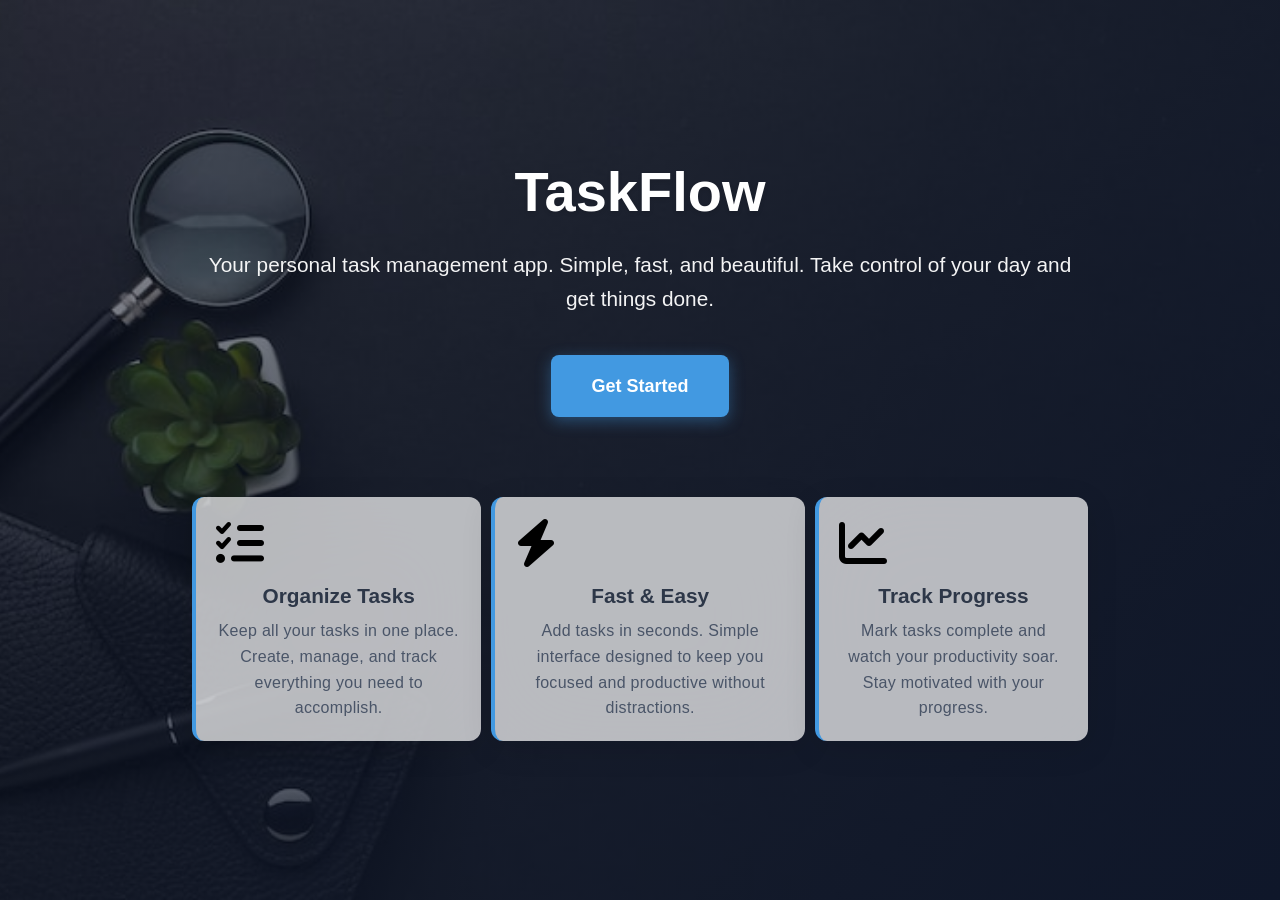
<file: index.html>
<!DOCTYPE html>
<html lang="en">

<head>
    <meta charset="UTF-8">
    <meta name="viewport" content="width=device-width, initial-scale=1.0">
    <meta name="description" content="TaskFlow is a simple and modern task planner for organizing daily to-dos, tracking progress, and staying productive.">
    <meta name="keywords" content="task planner, to do list, productivity app, task tracker, daily planner">
    <meta name="theme-color" content="#4299e1">
    <meta property="og:title" content="TaskFlow | Simple Task Planner">
    <meta property="og:description" content="Organize your tasks, track progress, and stay productive with a clean task planner built for everyday use.">
    <meta property="og:type" content="website">
    <title>TaskFlow | Simple Task Planner & To-Do List</title>
    <link rel="stylesheet" href="index.css">
    <link rel="stylesheet" href="https://cdnjs.cloudflare.com/ajax/libs/font-awesome/6.4.0/css/all.min.css">
</head>

<body>
    <!-- Landing page layout -->
    <main>
        <!-- Hero section with feature cards and promo text -->
        <section class="hero">
            <div class="hero-card-containers">
                <div class="hero-card">
                    <div class="icon"><i class="fas fa-tasks"></i></div>
                    <p class="title">Organize Tasks</p>
                    <p class="description">
                        Keep all your tasks in one place. Create, manage, and track everything you need to accomplish.
                    </p>
                </div>
                <div class="hero-card">
                    <div class="icon"><i class="fas fa-bolt"></i></div>
                    <p class="title">Fast & Easy</p>
                    <p class="description">
                        Add tasks in seconds. Simple interface designed to keep you focused and productive without distractions.
                    </p>
                </div>
                <div class="hero-card">
                    <div class="icon"><i class="fas fa-chart-line"></i></div>
                    <p class="title">Track Progress</p>
                    <p class="description">
                        Mark tasks complete and watch your productivity soar. Stay motivated with your progress.
                    </p>
                </div>
            </div>

            <div class="hero-text">
                <h1>TaskFlow</h1>
                <p>Your personal task management app. Simple, fast, and beautiful. Take control of your day and get things done.
                </p>
                <div class="cta-btns">
                    <a href="tasks.html" id="redirect"><div>Get Started</div></a>
                </div>
            </div>
        </section>
    </main>
</body>
<script src="index.js"></script>

</html>
</file>
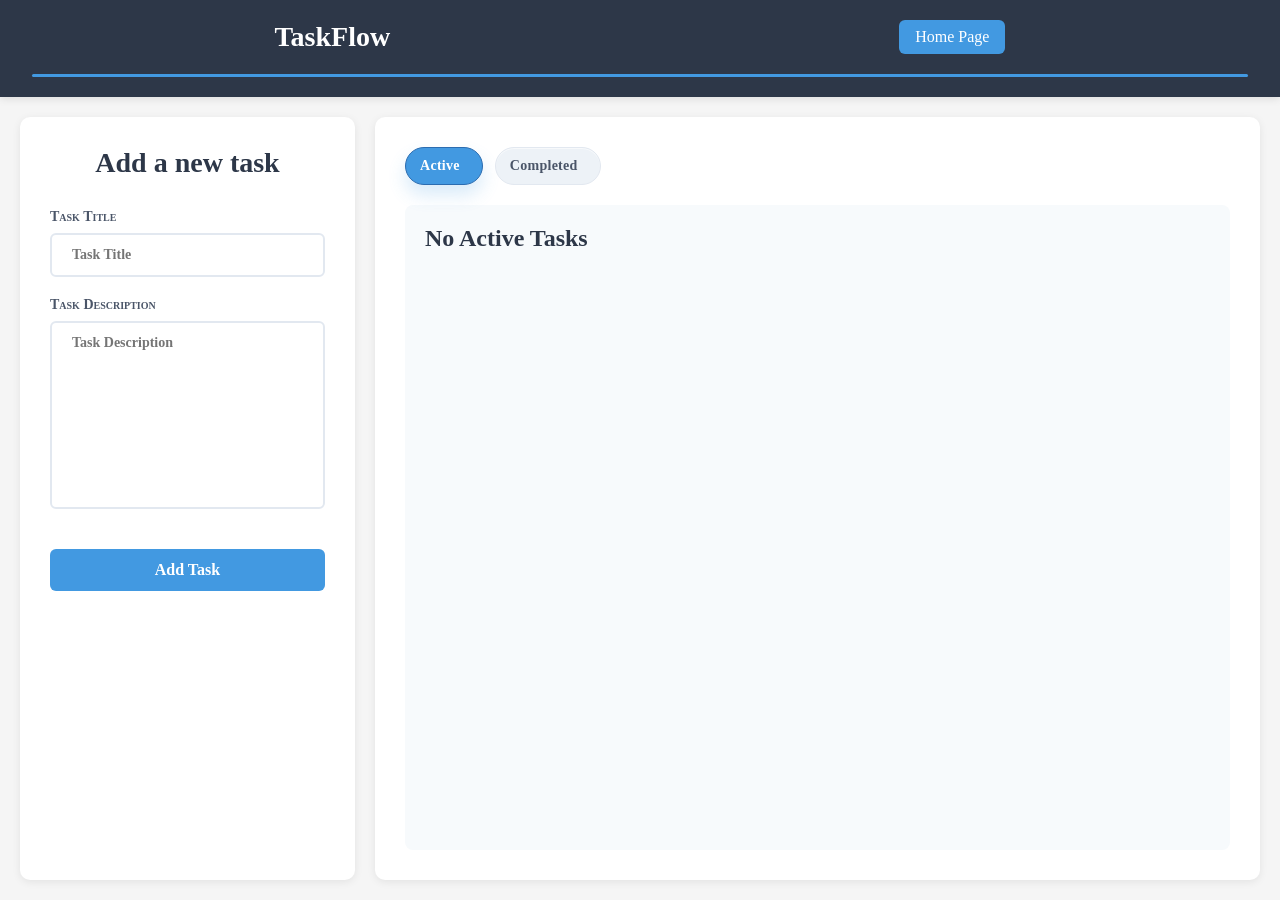
<file: tasks.html>
<!DOCTYPE html>
<html lang="en">

<head>
    <meta charset="UTF-8">
    <meta name="viewport" content="width=device-width, initial-scale=1.0">
    <meta name="description"
        content="Manage your tasks with TaskFlow. Add, edit, complete, and organize your daily to-do list in one simple app.">
    <meta name="keywords" content="task manager, task app, to do list, task tracker, daily planner, productivity tool">
    <meta name="theme-color" content="#4299e1">
    <meta property="og:title" content="TaskFlow | Manage Your Tasks">
    <meta property="og:description"
        content="Create, edit, complete, and track tasks with a lightweight task management app built for productivity.">
    <meta property="og:type" content="website">
    <title>TaskFlow | Manage Your Tasks</title>
    <link rel="stylesheet" href="tasks.css">
    <link rel="stylesheet" href="https://cdnjs.cloudflare.com/ajax/libs/font-awesome/6.4.0/css/all.min.css">
</head>

<body>
    <!-- =========================
         Modal and overlay windows
         ========================= -->
    <div class="make-sure">
        <p>Are you sure you want to delete this task?</p>
        <button id="confirm-delete">Yes</button>
        <button id="cancel-delete">No</button>
    </div>

    <div class="overlay">
        <form class="edit">
            <p>✖</p>
            <div class="inputs">
                <input type="text" name="title-edit" id="" placeholder="Title edit">
                <textarea name="description-edit" id="" rows="10" placeholder="Description edit"></textarea>
            </div>
            <div class="btn-area">
                <button type="submit">Edit</button>
            </div>
        </form>
    </div>

    <dialog id="myModal">
        <p id="modalmessage"></p>
        <button>Ok, Got it!</button>
    </dialog>

    <!-- End of modal and overlay section -->

    <!-- =========================
         App header navigation
         ========================= -->
    <header>
        <div class="top">
            <h1 class="head-title">TaskFlow</h1>
            <a href="" id="redirect">Home Page</a>
        </div>
        <div class="line"></div>
    </header>

    <main>
        <!--
            Task layout plan:
            - left: add task form
            - right: task list with filter controls
            - data persists with localStorage
            - delete action asks for confirmation before removing the task
        -->

        <aside>
            <form class="input-field">
                <p>✖</p>
                <h1>Add a new task</h1>
                <div class="inputs">
                    <label for="">Task Title</label>
                    <input type="text" name="title" id="" placeholder="Task Title">
                </div>
                <div class="inputs">
                    <label for="">Task Description</label>
                    <textarea name="desc" id="" rows="10" placeholder="Task Description"></textarea>
                </div>
                <div class="btn-area">
                    <button type="submit">Add Task</button>
                </div>
            </form>
        </aside>



        <section class="tasks-section">
            <div class="top-section">
                <!-- Task filters for active and completed views -->
                <div class="add-new-task">➕</div>
                <div class="filters">
                    <p class="filter-item">
                        <span class="filter-label">Active</span>
                        <span id="task-count-active" class="task-count-badge">0</span>
                    </p>
                    <p class="filter-item">
                        <span class="filter-label">Completed</span>
                        <span id="task-count-completed" class="task-count-badge">0</span>
                    </p>
                </div>
            </div>
            <div class="tasks-container">
                <!-- <div class="tasks">
                    <div class="index">
                        <p>1</p>
                    </div>
                    <div class="middle">
                        <p>Title</p>
                        <div class="line"></div>
                        <p>Description </p>
                    </div>
                    <div class="action-icons">
                        <input type="checkbox" name="done" id="">
                        <span>🖋</span>
                        <span>❌</span>
                    </div>
                </div> -->
            </div>
        </section>
    </main>
</body>
<script src="tasks.js"></script>

</html>
</file>
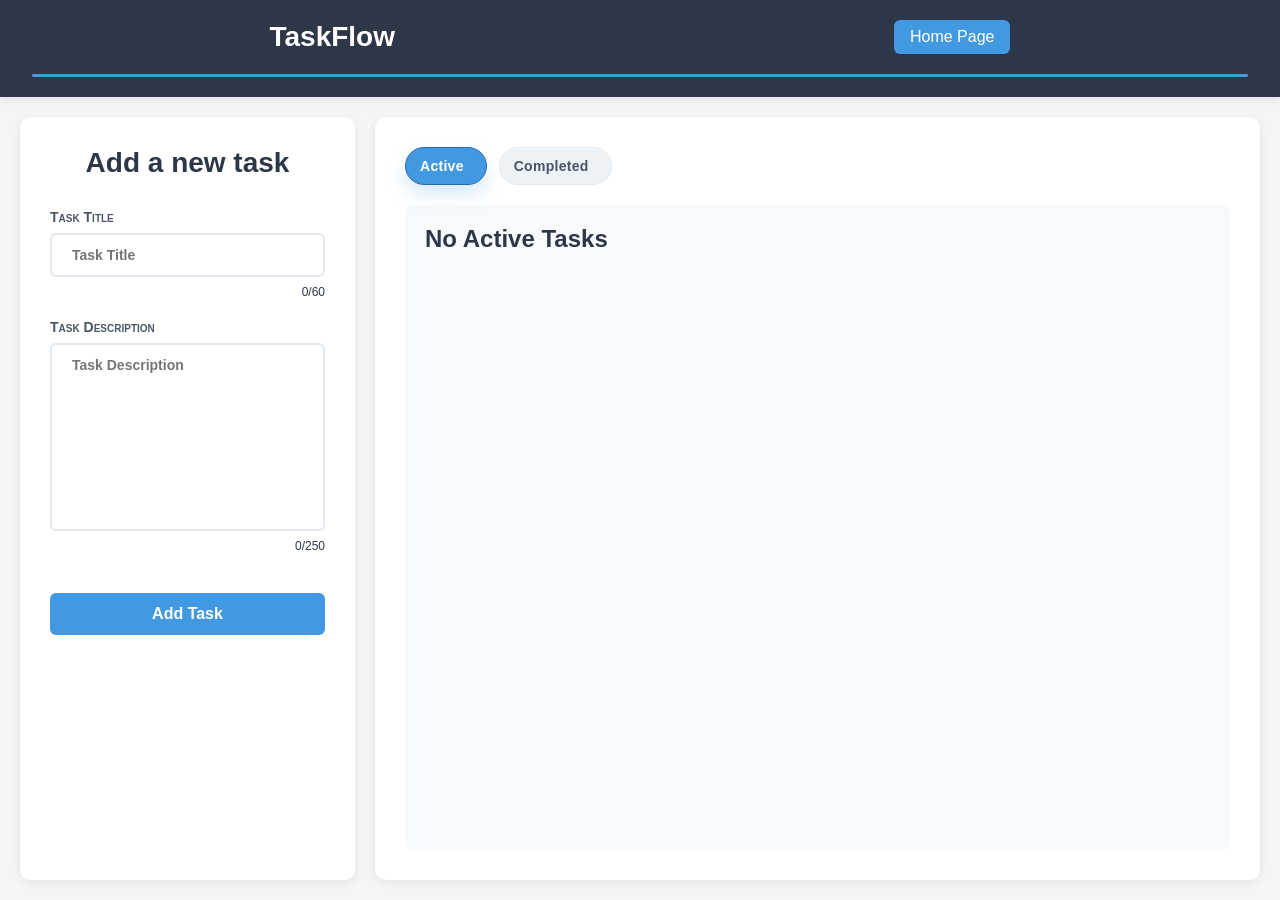
<file: Tasks-Page-Folder/tasks.html>
<!DOCTYPE html>
<html lang="en">

<head>
    <meta charset="UTF-8">
    <meta name="viewport" content="width=device-width, initial-scale=1.0">
    <meta name="description"
        content="Manage your tasks with TaskFlow. Add, edit, complete, and organize your daily to-do list in one simple app.">
    <meta name="keywords" content="task manager, task app, to do list, task tracker, daily planner, productivity tool">
    <meta name="theme-color" content="#4299e1">
    <meta property="og:title" content="TaskFlow | Manage Your Tasks">
    <meta property="og:description"
        content="Create, edit, complete, and track tasks with a lightweight task management app built for productivity.">
    <meta property="og:type" content="website">
    <title>TaskFlow | Manage Your Tasks</title>
    <link rel="stylesheet" href="tasks.css">
    <link rel="stylesheet" href="https://cdnjs.cloudflare.com/ajax/libs/font-awesome/6.4.0/css/all.min.css">
</head>

<body>
    <!-- =========================
         Modal and overlay windows
         ========================= -->
    <div class="make-sure">
        <p>Are you sure you want to delete this task?</p>
        <div class="btn-area">
            <button id="confirm-delete">Yes</button>
            <button id="cancel-delete">No</button>
        </div>
    </div>

    <div class="overlay">
        <form class="edit">
            <p>✖</p>
            <div class="inputs">
                <input type="text" name="title-edit" id="" placeholder="Title edit" maxlength="60">
                <textarea name="description-edit" id="" rows="10" placeholder="Description edit" maxlength="250"></textarea>
            </div>
            <div class="btn-area">
                <button type="submit">Edit</button>
            </div>
        </form>
    </div>

    <dialog id="myModal">
        <p id="modalmessage"></p>
        <button>Ok, Got it!</button>
    </dialog>

    <!-- End of modal and overlay section -->

    <!-- =========================
         App header navigation
         ========================= -->
    <header>
        <div class="top">
            <h1 class="head-title">TaskFlow</h1>
            <a href="" id="redirect">Home Page</a>
        </div>
        <div class="line"></div>
    </header>

    <main>
        <!--
            Task layout plan:
            - left: add task form
            - right: task list with filter controls
            - data persists with localStorage
            - delete action asks for confirmation before removing the task
        -->

        <aside>
            <form class="input-field">
                <p class="close">✖</p>
                <h1>Add a new task</h1>
                <div class="inputs">
                    <label for="">Task Title</label>
                    <input type="text" name="title" id="" placeholder="Task Title">
                    <div class="character-control-field">
                        <p class="title-character-count"><span id="countTitle">0</span>/60</p>
                        <p class="title-warning">Title is too long</p>
                    </div>
                </div>
                <div class="inputs">
                    <label for="">Task Description</label>
                    <textarea name="desc" id="" rows="10" placeholder="Task Description"></textarea>
                    <div class="character-control-field">
                        <p class="title-character-count"><span id="countDescription">0</span>/250</p>
                        <p class="desc-warning">Description is too long</p>
                    </div>
                </div>
                <div class="btn-area">
                    <button type="submit">Add Task</button>
                </div>
            </form>
        </aside>



        <section class="tasks-section">
            <div class="top-section">
                <!-- Task filters for active and completed views -->
                <div class="add-new-task">➕</div>
                <div class="filters">
                    <p class="filter-item">
                        <span class="filter-label">Active</span>
                        <span id="task-count-active" class="task-count-badge">0</span>
                    </p>
                    <p class="filter-item">
                        <span class="filter-label">Completed</span>
                        <span id="task-count-completed" class="task-count-badge">0</span>
                    </p>
                </div>
            </div>
            <div class="tasks-container">
                <!-- <div class="tasks">
                    <div class="index">
                        <p>1</p>
                    </div>
                    <div class="middle">
                        <p>Title</p>
                        <div class="line"></div>
                        <p>Description </p>
                    </div>
                    <div class="action-icons">
                        <input type="checkbox" name="done" id="">
                        <span>🖋</span>
                        <span>❌</span>
                    </div>
                </div> -->
            </div>
        </section>
    </main>
</body>
<script src="tasks.js"></script>

</html>
</file>
<file: index.css>
/* =========================
   Global reset and base styles
   ========================= */
* {
    padding: 0;
    margin: 0;
    box-sizing: border-box;
}

@import url('https://fonts.googleapis.com/css2?family=Ubuntu:wght@500;600;700&display=swap');

body {
    font-family: 'Ubuntu', sans-serif;
    min-height: 100vh;
}

/* =========================
   Landing page layout and hero section
   ========================= */
.hero {
    display: flex;
    flex-direction: column-reverse;
    height: 100vh;
    align-items: center;
    justify-content: center;
    width: 100%;
    gap: 5rem;
    padding: 15%;
    background: linear-gradient(135deg, rgba(15, 23, 42, 0.42), rgb(15, 23, 42)), url(./Assets/Images/bkg.jpg);
    background-size: cover;
    background-position: center;
}


/* .hero-card-containers,
.hero-text {
    width: auto;
    flex: 1;
    margin: 0 auto;
} */

.hero-card-containers {
    gap: 0.625rem;
    display: flex;
    flex-direction: row;
    width: 100%;
    flex: 0;
}

.hero-card {
    background-color: rgba(255, 255, 255, 0.7);
    padding: 1.25rem;
    border-radius: 0.75rem;
    max-width: 20.625rem;
    margin: 0 auto;
    backdrop-filter: blur(3.125rem);
    box-shadow: 0 0.5rem 2rem rgba(0, 0, 0, 0.1);
    border-left: 0.25rem solid #4299e1;
    transition: transform 0.3s, box-shadow 0.3s;
}

.hero-card .description {
    font-size: 1rem;
    letter-spacing: 0.01875rem;
    line-height: 1.6;
    color: #4a5568;
    text-align: center;
}

.hero-card:hover {
    transform: translateY(-0.5rem);
    box-shadow: 0 1rem 3rem rgba(0, 0, 0, 0.15);
}

.hero-card .icon {
    font-size: 3rem;
    margin-bottom: 0.75rem;
    display: block;
}

.hero-card .title {
    text-align: center;
    font-size: 1.3rem;
    color: #2d3748;
    font-weight: 600;
    margin-bottom: 0.625rem;
}

.hero-text {
    color: white;
    width: 100%;
    flex-shrink: 1;

}

.hero-text .cta-btns a div:hover {
    background-color: #3182ce;
    box-shadow: 0 0.5rem 1.5625rem rgba(66, 153, 225, 0.6);
    transform: translateY(-0.1875rem);
}

.hero-text .cta-btns a div:active {
    transform: translateY(-0.0625rem);
}


.hero-text h1 {
    font-size: 3.5rem;
    text-align: center;
    margin-bottom: 1.5rem;
    font-weight: 700;
    text-shadow: 0 0.125rem 0.25rem rgba(0, 0, 0, 0.1);
}

.hero-text p {
    font-size: 1.3rem;
    text-align: center;
    line-height: 1.6;
    opacity: 0.95;
    margin-bottom: 0.5rem;
}

.hero-text .cta-btns {
    width: fit-content;
    margin: 2.5rem auto 0;
}

.hero-text .cta-btns a {
    text-decoration: none;
    font-size: 1.125rem;
}

.hero-text .cta-btns a div {
    padding: 1.3rem 2.5rem;
    border-radius: 0.5rem;
    background-color: #4299e1;
    color: white;
    font-weight: 700;
    font-family: 'Ubuntu', sans-serif;
    transition: all 0.3s ease;
    box-shadow: 0 0.25rem 0.9375rem rgba(66, 153, 225, 0.4);
    cursor: pointer;
}

/* Responsive design */
@media screen and (max-width: 700px) {
    .hero {
        flex-direction: column-reverse;
        gap: 5rem;
        padding: 5rem 2rem;
        height: 100%;
    }

    .hero .hero-card-containers {
        flex-direction: column;
        gap: 1.25rem;
    }
}

@media screen and (max-width: 960px) and (max-height: 685px) {
    .hero {
        height: 100%;
    }
}
</file>
<file: tasks.css>
/* =========================
   Global reset and base styles
   ========================= */
* {
    padding: 0;
    margin: 0;
    box-sizing: border-box;
}

@import url('https://fonts.googleapis.com/css2?family=Caveat:wght@400;600;700&display=swap');

body {
    height: 100vh;
    height: 100dvh;
    display: flex;
    flex-direction: column;
    font-family: 'Caveat', cursive;
    background-color: #f5f5f5;
    width: 100%;
}

/* =========================
   Modal and overlay styles
   ========================= */

dialog:not([open]) {
    display: none;
}

dialog[open] {
    width: 90%;
    max-width: 25rem;
    outline: none;
    border: none;
    justify-self: center;
    align-self: center;
    display: flex;
    flex-direction: column;
    padding: 1.25rem;
    border-radius: 0%;
    box-shadow: rgba(0, 0, 0, 0.1) 0 0.25rem 0.75rem;
    z-index: 3000;

    p {
        font-size: 1.125rem;
        margin-bottom: 1.25rem;
        text-indent: 0.625rem;
    }

    & button {
        margin-top: 1.25rem;
        padding: 0.625rem 1.25rem;
        border: none;
        border-radius: 0.375rem;
        background-color: #4299e1;
        color: white;
        cursor: pointer;
        font-size: 1rem;
        font-weight: 700;
        font-family: 'Caveat', cursive;
        width: 50%;
        margin: 0 auto;
    }
}

.overlay {
    display: none;
}

.overlay.active {
    position: fixed;
    z-index: 2000;
    background-color: rgba(0, 0, 0, 0.5);
    top: 0;
    height: 100%;
    width: 100%;
    display: flex;
    align-items: center;
    justify-content: center;
}

.edit {
    background-color: #fff;
    height: fit-content;
    /* display: flex;
    flex-direction: column;
    align-items: center;
    justify-content: center; */
    width: fit-content;
    padding: 1.25rem;
    border-radius: 0.375rem;
    width: 90%;
    max-width: 25rem;



    & p {
        margin-bottom: 0.375rem;
        font-size: 1.25rem;
        /* background-color: #4a5568; */
        width: fit-content;
        cursor: pointer;
    }

    & .inputs {
        display: flex;
        flex-direction: column;
        gap: 1.25rem;
    }

    & input,
    & textarea {
        border-radius: 0.375rem;
        border: 0.125rem solid #e2e8f0;
        text-indent: 0.625rem;
        padding: 0.75rem 0.625rem;
        font-size: 0.875rem;
        transition: border-color 0.3s;
        font-family: 'Caveat', cursive;
        font-weight: 600;
    }

    & textarea {
        resize: none;
    }

    & input:focus,
    & textarea:focus {
        outline: none;
        border-color: #4299e1;
        box-shadow: 0 0 0 0.1875rem rgba(66, 153, 225, 0.1);
    }

    & .btn-area button {
        width: 100%;
        margin: 1.25rem auto 0;
        border-radius: 0.375rem;
        padding: 0.75rem 0;
        border: none;
        background-color: #4299e1;
        color: white;
        cursor: pointer;
        font-size: 1rem;
        font-weight: 700;
        font-family: 'Caveat', cursive;
        transition: background-color 0.3s, transform 0.2s;
        animation: glow 3s infinite;
    }

    & .btn-area button {
        width: 100%;
        margin-top: 0.3125rem;

    }

    & .btn-area button:hover {
        background-color: #3182ce;
    }

    & .btn-area button:active {
        transform: scale(0.98);
    }
}



.make-sure {
    display: none;

    & p {
        font-size: 1.125rem;
        margin-bottom: 1.25rem;
    }

    & button {
        padding: 0.625rem 1.25rem;
        margin: 0 0.625rem;
        border: none;
        border-radius: 0.375rem;
        cursor: pointer;
        font-size: 1rem;
    }
}

.make-sure.active {
    position: fixed;
    top: 50%;
    left: 50%;
    transform: translate(-50%, -50%);
    background-color: #fff;
    padding: 1.25rem;
    border-radius: 0.5rem;
    box-shadow: 0 0.25rem 0.375rem rgba(0, 0, 0, 0.1);
    z-index: 1000;
    display: block;
    pointer-events: all;
}

/* =========================
   Header and page layout
   ========================= */
header {
    padding: 1.25rem;
    background-color: #2d3748;
    box-shadow: 0 0.125rem 0.5rem rgba(0, 0, 0, 0.1);
    min-width: 100%;

    & .top {
        display: flex;
        justify-content: space-around;
        align-items: center;
    }

    & .top h1 {
        color: white;
        font-size: 1.75rem;
        font-weight: 600;
    }

    & .top a {
        color: white;
        text-decoration: none;
        padding: 0.5rem 1rem;
        background-color: #4299e1;
        border-radius: 0.375rem;
        transition: background-color 0.3s;
    }

    & .top a:hover {
        background-color: #3182ce;
    }

    & .line {
        width: 98%;
        background-color: #4299e1;
        height: 0.1875rem;
        margin: 1.25rem auto 0;
        border-radius: 0.125rem;
    }
}


main {
    display: flex;
    justify-content: space-between;
    width: 100%;
    padding: 1.25rem;
    flex: 1;
    min-height: 0;
    gap: 1.25rem;
}

/* =========================
   Add task form styles
   ========================= */
.add-new-task {
    display: none;
}

aside {
    flex: 1;
    background-color: #ffffff;
    width: 100%;
    padding: 1.875rem;
    border-radius: 0.625rem;
    box-shadow: 0 0.125rem 0.5rem rgba(0, 0, 0, 0.08);
    /* max-height: max-content; */
    overflow-y: auto;
    /* background-color: #4299e1; */
    /* display: flex;
        flex-direction: column;
        justify-content: center;
        align-self: center;
        height: 100%; */


    /* & .input-field{
        display: flex;
        flex-direction: column;
        justify-content: center;
        align-self: center;
        height: 100%;
    } */

    & .input-field p {
        display: none;
    }

    & .input-field h1 {
        text-align: center;
        margin-bottom: 1.875rem;
        font-size: 1.75rem;
        color: #2d3748;
        font-weight: 600;
    }

    & .input-field label {
        font-variant: small-caps;
        font-size: 0.875rem;
        color: #4a5568;
        font-weight: 600;
    }

    & .input-field input,
    & .input-field textarea {
        width: 100%;
        border-radius: 0.375rem;
        border: 0.125rem solid #e2e8f0;
        text-indent: 0.625rem;
        padding-top: 0.625rem;
        font-size: 0.875rem;
        transition: border-color 0.3s;
        font-family: 'Caveat', cursive;
        font-weight: 600;
    }

    & .input-field input:focus,
    & .input-field textarea:focus {
        outline: none;
        border-color: #4299e1;
        box-shadow: 0 0 0 0.1875rem rgba(66, 153, 225, 0.1);
    }

    & .input-field input {
        padding: 0.75rem 0.625rem;
    }

    & .input-field textarea {
        resize: none;
        padding: 0.75rem 0.625rem;
    }

    & .inputs {
        display: flex;
        flex-direction: column;
        gap: 0.5rem;
        margin-bottom: 1.25rem;
    }

    & .input-field .btn-area button {
        width: 100%;
        margin: 1.25rem auto 0;
        border-radius: 0.375rem;
        padding: 0.75rem 0;
        border: none;
        background-color: #4299e1;
        color: white;
        cursor: pointer;
        font-size: 1rem;
        font-weight: 700;
        font-family: 'Caveat', cursive;
        transition: background-color 0.3s, transform 0.2s;
        animation: glow 3s infinite;
    }

    & .input-field .btn-area button:hover {
        background-color: #3182ce;
    }

    & .input-field .btn-area button:active {
        transform: scale(0.98);
    }

}

/* =========================
   Task list and filters
   ========================= */
.tasks-section {
    flex: 3;
    min-height: 0;
    display: flex;
    flex-direction: column;
    background-color: #ffffff;
    padding: 1.875rem;
    border-radius: 0.625rem;
    box-shadow: 0 0.125rem 0.5rem rgba(0, 0, 0, 0.08);
    /* background-color: pink; */


    & .top-section {
        display: flex;
        justify-content: space-between;
        margin-bottom: 1.25rem;



        & .filters {
            display: flex;
            gap: 0.75rem;
            align-items: center;
        }

        & .filter-item {
            position: relative;
            display: inline-flex;
            align-items: center;
            gap: 0.625rem;
            padding: 0.625rem 1.125rem 0.625rem 0.875rem;
            background-color: #edf2f7;
            border-radius: 62.4375rem;
            font-size: 0.875rem;
            cursor: pointer;
            color: #4a5568;
            transition: background-color 0.3s, transform 0.2s, box-shadow 0.2s;
            border: 0.0625rem solid #e2e8f0;
            box-shadow: inset 0 0.0625rem 0 rgba(255, 255, 255, 0.6);
            padding-right: 1.375rem;
        }

        & .filter-item:hover {
            transform: translateY(-0.0625rem);
        }

        & .filter-label {
            font-weight: 600;
            letter-spacing: 0.02em;
        }

        & .task-count-badge {
            position: absolute;
            top: -0.5rem;
            right: -0.5rem;
            min-width: 1.5rem;
            height: 1.5rem;
            padding: 0 0.5rem;
            border-radius: 62.4375rem;
            background-color: #bbb;
            color: white;
            font-size: 0.75rem;
            font-weight: 700;
            display: inline-flex;
            align-items: center;
            justify-content: center;
            box-shadow: 0 0.5rem 1rem rgba(0, 0, 0, 0.1);
            border: 0.125rem solid rgba(255, 255, 255, 0.9);
            line-height: 1;
            z-index: 2;
        }

        & .filters p.active {
            background-color: #4299e1;
            color: white;
            border-color: #2b6cb0;
            box-shadow: 0 0.625rem 1.125rem rgba(66, 153, 225, 0.2);
        }

        & .filters p.active .task-count-badge {
            background: linear-gradient(135deg, #ffffff, #dbeafe);
            color: #1d4ed8;
            border-color: rgba(29, 78, 216, 0.2);
            box-shadow: 0 0.375rem 0.875rem rgba(255, 255, 255, 0.25);
        }
    }

    & .tasks-container {
        background-color: #f7fafc;
        flex: 1;
        min-height: 0;
        overflow-y: auto;
        color: #2d3748;
        padding: 1.25rem;
        border-radius: 0.5rem;

        & .tasks {
            display: flex;
            justify-content: space-between;
            align-items: center;
            max-width: 100%;
            padding: 1rem;
            border-radius: 0.375rem;
            gap: 0.9375rem;
            background-color: white;
            margin-bottom: 0.75rem;
            box-shadow: 0 0.0625rem 0.1875rem rgba(0, 0, 0, 0.06);
            transition: box-shadow 0.3s, transform 0.2s;
            overflow: visible;
            /* CHANGE: Allow icons to show */
            min-width: 0;
            /* Keep: Allows flex shrinking */
            border-left: 0.25rem solid #4299e1;
        }

        & .tasks:hover {
            box-shadow: 0 0.25rem 0.75rem rgba(0, 0, 0, 0.1);
            transform: translateY(-0.125rem);
        }

        & .index {
            width: 2.5rem;
            height: 2.5rem;
            text-align: center;
            font-weight: bold;
            background-color: #4299e1;
            color: white;
            border-radius: 50%;
            display: flex;
            align-items: center;
            justify-content: center;
            flex-shrink: 0;
            flex-grow: 0;
        }

        & .index p {
            margin: 0;
        }

        & .middle {
            flex: 1;
            /* CHANGE: Let it grow/shrink naturally */
            min-width: 0;
            /* CRUCIAL: Allows text to wrap */
            text-indent: 0;
            overflow: hidden;
            /* Keep: Contains the text */
            word-wrap: break-word;
            overflow-wrap: break-word;
            padding-right: 0.5rem;
            /* Small breathing room */
        }

        & .middle p {
            word-wrap: break-word;
            overflow-wrap: break-word;
            max-width: 100%;
            margin: 0.125rem 0;
        }

        & .middle p:nth-child(1) {
            font-weight: 600;
            font-size: 1rem;
            color: #2d3748;
        }

        & .middle p:nth-child(3) {
            font-size: 0.8125rem;
            color: #718096;
            background-color: #edf2f7;
            padding: 0.1875rem;
            margin-top: 0.375rem;
        }

        & .action-icons {
            flex: 0 0 auto;
            display: flex;
            gap: 0.75rem;
            align-items: center;
            flex-shrink: 0;
            padding-left: 0.5rem;
        }

        & .action-icons input[type="checkbox"] {
            cursor: pointer;
            width: 1.25rem;
            height: 1.25rem;
        }

        & .action-icons span {
            font-size: 1.125rem;
            cursor: pointer;
            transition: transform 0.2s;
        }

        & .action-icons span:nth-child(2) {
            color: #4a5568;
        }

        & .action-icons span:nth-child(3) {
            color: rgb(162, 0, 0);
        }

        & .action-icons span:hover {
            transform: scale(1.2);
        }

        & .line {
            background-color: #cbd5e0;
            height: 0.0625rem;
            width: 100%;
            margin: 0.25rem 0;
        }
    }


}



& .tasks-container::-webkit-scrollbar {
    width: 0.625rem;
}

& .tasks-container::-webkit-scrollbar-track {
    background-color: #f7fafc;
    border-radius: 0.625rem;
}

.tasks-container::-webkit-scrollbar-thumb {
    background: #cbd5e0;
    border-radius: 0.625rem;
    border: 0.125rem solid #f7fafc;
    cursor: pointer;
}

.tasks-container::-webkit-scrollbar-thumb:hover {
    background: #a0aec0;
}


/* =========================
   Animation for buttons
   ========================= */
@keyframes glow {
    0% {
        box-shadow: 0 0.25rem 0.9375rem rgba(66, 153, 225, 0.5);
    }

    50% {
        box-shadow: 0 0.375rem 2.5rem rgba(66, 153, 225, 1);
    }

    100% {
        box-shadow: 0 0.25rem 0.9375rem rgba(66, 153, 225, 0.5);
    }
}


@media screen and (max-width: 960px) and (max-height: 500px) {
    .tasks-section {
        padding: 1rem;
    }

    main {
        flex-direction: column;
    }

    header .top {
        flex-direction: column;
        gap: 0.625rem;
    }

    /* Hide desktop aside, show mobile add button */
    aside {
        display: none;
    }

    .add-new-task {
        display: block;
        font-size: 1.5rem;
        cursor: pointer;
        color: #1d4ed8;
        width: fit-content;
        padding: 0.5rem 1rem;
        background: #edf2f7;
        border-radius: 0.375rem;
    }

    .top-section {
        flex-wrap: wrap;
        gap: 1rem;
    }

    /* --- MOBILE TASK CARD LAYOUT --- */
    .tasks-container .tasks {
        display: flex;
        flex-direction: column;
        /* Stack everything vertically */
        align-items: flex-start;
        /* LEFT ALIGN */
        justify-content: flex-start;
        /* LEFT ALIGN */
        padding: 0.875rem;
        gap: 0.375rem;
        border-left-width: 0.25rem;
        overflow: visible;
        min-width: 0;
        width: 100%;
    }

    /* Index number - small, at the top */
    .tasks-container .tasks .index {
        width: 2rem;
        height: 2rem;
        font-size: 0.875rem;
        flex-shrink: 0;
        align-self: flex-start;
        margin-bottom: 0.125rem;
    }

    /* Middle section - full width, left aligned */
    .tasks-container .tasks .middle {
        width: 100%;
        flex: none;
        padding-right: 0;
        overflow: visible;
        text-align: left;
    }

    .tasks-container .tasks .middle p {
        text-align: left;
        margin: 0.125rem 0;
    }

    .tasks-container .tasks .middle p:nth-child(1) {
        font-size: 1rem;
        font-weight: 600;
        margin-bottom: 0.125rem;
    }

    .tasks-container .tasks .middle p:nth-child(3) {
        font-size: 0.8125rem;
        color: #718096;
        background-color: #edf2f7;
        padding: 0.25rem 0.375rem;
        margin-top: 0.25rem;
        border-radius: 0.25rem;
    }

    /* Action icons - full width, left aligned */
    .tasks-container .tasks .action-icons {
        width: 100%;
        justify-content: flex-start;
        padding-left: 0;
        padding-top: 0.375rem;
        border-top: 0.0625rem solid #edf2f7;
        gap: 1rem;
        margin-top: 0.25rem;
        align-items: center;
    }

    .tasks-container .tasks .action-icons input[type="checkbox"] {
        width: 1.25rem;
        height: 1.25rem;
        cursor: pointer;
    }

    .tasks-container .tasks .action-icons span {
        font-size: 1.125rem;
        cursor: pointer;
    }

    /* Mobile aside overlay */
    aside.active {
        display: block;
        position: fixed;
        background-color: rgba(0, 0, 0, 0.85);
        width: 100%;
        height: 100%;
        top: 0;
        left: 0;
        z-index: 1000;
        border-radius: 0;
        overflow-y: auto;
        padding: 1.25rem;
    }

    aside.active .input-field {
        background: white;
        padding: 1.5rem;
        border-radius: 0.625rem;
        max-width: 100%;
        margin: 0 auto;
    }

    aside.active .input-field h1 {
        color: #2d3748;
        text-align: center;
    }

    aside.active .input-field p {
        display: block;
        font-size: 1.5rem;
        color: #4a5568;
        width: fit-content;
        cursor: pointer;
        margin-left: auto;
    }

    aside.active .input-field label {
        color: #2d3748;
    }

    aside.active .input-field input,
    aside.active .input-field textarea {
        background: white;
        color: #2d3748;
    }

    .tasks-container {
        padding: 0.75rem;
    }

    .tasks-container .tasks .line {
        margin: 0.25rem 0;
    }

    main .tasks-section .top-section .filters {
        gap: 1.25rem;
    }

    /* main .tasks-section .top-section .filters .filter-item {
        font-size: 1.1rem;
    } */

    main .tasks-section .tasks-container .action-icons {
        gap: 1.25rem;
    }

    main .tasks-section .tasks-container .tasks .action-icons input[type="checkbox"] {
        width: 1.5rem;
        height: 1.5rem;
    }

    main .tasks-section .tasks-container .action-icons span {
        font-size: 1.4rem;
    }

    main .tasks-section .top-section{
        padding: 0;
    }
}

@media screen and (max-width: 768px) {

    main .tasks-section .top-section .filters {
        gap: 1.25rem;
    }

    main .tasks-section .top-section{
        padding: 0;
    }

    /* main .tasks-section .top-section .filters .filter-item {
        font-size: 1.1rem;
    } */

    main .tasks-section .tasks-container .action-icons {
        gap: 1.25rem;
    }

    main .tasks-section .tasks-container .tasks .action-icons input[type="checkbox"] {
        width: 1.5rem;
        height: 1.5rem;
    }

    main .tasks-section .tasks-container .action-icons span {
        font-size: 1.4rem;
    }

    main .tasks-section {
        padding: 1.5rem 1rem;
    }

    main {
        flex-direction: column;
    }

    header .top {
        flex-direction: column;
        gap: 0.625rem;
    }

    /* Hide desktop aside, show mobile add button */
    aside {
        display: none;
    }

    .add-new-task {
        display: block;
        font-size: 1.5rem;
        cursor: pointer;
        color: #1d4ed8;
        width: fit-content;
        padding: 0.5rem 1rem;
        background: #edf2f7;
        border-radius: 0.375rem;
    }

    .top-section {
        flex-wrap: wrap;
        gap: 1rem;
    }

    /* --- MOBILE TASK CARD LAYOUT --- */
    .tasks-container .tasks {
        display: flex;
        flex-direction: column;
        /* Stack everything vertically */
        align-items: flex-start;
        /* LEFT ALIGN */
        justify-content: flex-start;
        /* LEFT ALIGN */
        padding: 0.875rem;
        gap: 0.375rem;
        border-left-width: 0.25rem;
        overflow: visible;
        min-width: 0;
        width: 100%;
    }

    /* Index number - small, at the top */
    .tasks-container .tasks .index {
        width: 2rem;
        height: 2rem;
        font-size: 0.875rem;
        flex-shrink: 0;
        align-self: flex-start;
        margin-bottom: 0.125rem;
    }

    /* Middle section - full width, left aligned */
    .tasks-container .tasks .middle {
        width: 100%;
        flex: none;
        padding-right: 0;
        overflow: visible;
        text-align: left;
    }

    .tasks-container .tasks .middle p {
        text-align: left;
        margin: 0.125rem 0;
    }

    .tasks-container .tasks .middle p:nth-child(1) {
        font-size: 1rem;
        font-weight: 600;
        margin-bottom: 0.125rem;
    }

    .tasks-container .tasks .middle p:nth-child(3) {
        font-size: 0.8125rem;
        color: #718096;
        background-color: #edf2f7;
        padding: 0.25rem 0.375rem;
        margin-top: 0.25rem;
        border-radius: 0.25rem;
    }

    /* Action icons - full width, left aligned */
    .tasks-container .tasks .action-icons {
        width: 100%;
        justify-content: flex-start;
        padding-left: 0;
        padding-top: 0.375rem;
        border-top: 0.0625rem solid #edf2f7;
        gap: 1rem;
        margin-top: 0.25rem;
    }

    .tasks-container .tasks .action-icons input[type="checkbox"] {
        width: 1.25rem;
        height: 1.25rem;
        cursor: pointer;
    }

    .tasks-container .tasks .action-icons span {
        font-size: 1.125rem;
        cursor: pointer;
    }

    /* Mobile aside overlay */
    aside.active {
        display: block;
        position: fixed;
        background-color: rgba(0, 0, 0, 0.85);
        width: 100%;
        height: 100%;
        top: 0;
        left: 0;
        z-index: 1000;
        border-radius: 0;
        overflow-y: auto;
        padding: 1.25rem;
    }

    aside.active .input-field {
        background: white;
        padding: 1.5rem;
        border-radius: 0.625rem;
        max-width: 100%;
        margin: 0 auto;
    }

    aside.active .input-field h1 {
        color: #2d3748;
        text-align: center;
    }

    aside.active .input-field p {
        display: block;
        font-size: 1.5rem;
        color: #4a5568;
        width: fit-content;
        cursor: pointer;
        margin-left: auto;
    }

    aside.active .input-field label {
        color: #2d3748;
    }

    aside.active .input-field input,
    aside.active .input-field textarea {
        background: white;
        color: #2d3748;
    }

    .tasks-container {
        padding: 0.75rem;
    }

    .tasks-container .tasks .line {
        margin: 0.25rem 0;
    }
}
</file>
<file: Tasks-Page-Folder/tasks.css>
/* =========================
   Global reset and base styles
   ========================= */
* {
    padding: 0;
    margin: 0;
    box-sizing: border-box;
}

/* @import url('https://fonts.googleapis.com/css2?family=Caveat:wght@400;600;700&display=swap'); */
@import url('https://fonts.googleapis.com/css2?family=Ubuntu:wght@500;600;700&display=swap');
/* @import url('https://fonts.googleapis.com/css2?family=Comic+Relief:wght@400;700&family=Montserrat:wght@600&display=swap'); */


body {
    height: 100vh;
    height: 100dvh;
    display: flex;
    flex-direction: column;
    font-family: 'Ubuntu', sans-serif;
    background-color: #f5f5f5;
    width: 100%;
}

/* =========================
   Modal and overlay styles
   ========================= */

dialog:not([open]) {
    display: none;
}

dialog[open] {
    width: 90%;
    max-width: 25rem;
    outline: none;
    border: none;
    justify-self: center;
    align-self: center;
    display: flex;
    flex-direction: column;
    padding: 1.25rem;
    border-radius: 0%;
    box-shadow: rgba(0, 0, 0, 0.1) 0 0.25rem 0.75rem;
    z-index: 3000;
}

dialog[open] p {
    font-size: 1.125rem;
    margin-bottom: 1.25rem;
    text-indent: 0.625rem;
}

dialog[open] button {
    margin-top: 1.25rem;
    padding: 0.625rem 1.25rem;
    border: none;
    border-radius: 0.375rem;
    background-color: #4299e1;
    color: white;
    cursor: pointer;
    font-size: 1rem;
    font-weight: 700;
    font-family: 'Ubuntu', sans-serif;
    width: 50%;
    margin: 0 auto;
}

.overlay {
    display: none;
}

.overlay.active {
    position: fixed;
    z-index: 2000;
    background-color: rgba(0, 0, 0, 0.5);
    top: 0;
    height: 100%;
    width: 100%;
    display: flex;
    align-items: center;
    justify-content: center;
}

.edit {
    background-color: #fff;
    height: fit-content;
    width: fit-content;
    padding: 1.25rem;
    border-radius: 0.375rem;
    width: 90%;
    max-width: 25rem;
}

.edit.btn-area button:active {
    transform: scale(0.98);
}

.edit .btn-area button:hover {
    background-color: #3182ce;
}

.edit .btn-area button {
    width: 100%;
    margin-top: 0.3125rem;

}

.edit .btn-area button {
    width: 100%;
    margin: 1.25rem auto 0;
    border-radius: 0.375rem;
    padding: 0.75rem 0;
    border: none;
    background-color: #4299e1;
    color: white;
    cursor: pointer;
    font-size: 1rem;
    font-weight: 700;
    font-family: 'Ubuntu', sans-serif;
    transition: background-color 0.3s, transform 0.2s;
    animation: glow 3s infinite;
}

.edit input:focus,
.edit textarea:focus {
    outline: none;
    border-color: #4299e1;
    box-shadow: 0 0 0 0.1875rem rgba(66, 153, 225, 0.1);
}

.edit textarea {
    resize: none;
}

.edit p {
    margin-bottom: 0.375rem;
    font-size: 1.25rem;
    /* background-color: #4a5568; */
    width: fit-content;
    cursor: pointer;
}

.edit .inputs {
    display: flex;
    flex-direction: column;
    gap: 1.25rem;
}



.edit input,
.edit textarea {
    border-radius: 0.375rem;
    border: 0.125rem solid #e2e8f0;
    text-indent: 0.625rem;
    padding: 0.75rem 0.625rem;
    font-size: 0.875rem;
    transition: border-color 0.3s;
    font-family: 'Ubuntu', sans-serif;
    font-weight: 600;
}



.make-sure {
    display: none;
}

.make-sure p {
    font-size: 1.125rem;
    margin-bottom: 1.25rem;
}

body .make-sure .btn-area {
    display: flex;
    flex-wrap: wrap;
    gap: 1.25rem;
    justify-content: center;
    align-items: center;
}

.make-sure .btn-area button {
    padding: 0.625rem 1.25rem;
    border: none;
    border-radius: 0.375rem;
    cursor: pointer;
    font-size: 1rem;
    font-weight: 600;
}

.make-sure.active {
    position: fixed;
    top: 50%;
    left: 50%;
    transform: translate(-50%, -50%);
    background-color: #fff;
    padding: 1.25rem;
    border-radius: 0.5rem;
    box-shadow: 0 0.25rem 0.375rem rgba(0, 0, 0, 0.1);
    z-index: 1000;
    display: block;
    pointer-events: all;
}

/* =========================
   Header and page layout
   ========================= */
header {
    padding: 1.25rem;
    background-color: #2d3748;
    box-shadow: 0 0.125rem 0.5rem rgba(0, 0, 0, 0.1);
    min-width: 100%;
}

header .top {
    display: flex;
    justify-content: space-around;
    align-items: center;
}

header .top h1 {
    color: white;
    font-size: 1.75rem;
    font-weight: 600;
}

header .top a {
    color: white;
    text-decoration: none;
    padding: 0.5rem 1rem;
    background-color: #4299e1;
    border-radius: 0.375rem;
    transition: background-color 0.3s;
}

header .top a:hover {
    background-color: #3182ce;
}

header .line {
    width: 98%;
    background-color: #4299e1;
    height: 0.1875rem;
    margin: 1.25rem auto 0;
    border-radius: 0.125rem;
}


main {
    display: flex;
    justify-content: space-between;
    width: 100%;
    padding: 1.25rem;
    flex: 1;
    min-height: 0;
    gap: 1.25rem;
}

/* =========================
   Add task form styles
   ========================= */
.add-new-task {
    display: none;
}

aside {
    flex: 1;
    background-color: #ffffff;
    width: 100%;
    padding: 1.875rem;
    border-radius: 0.625rem;
    box-shadow: 0 0.125rem 0.5rem rgba(0, 0, 0, 0.08);
    /* max-height: max-content; */
    overflow-y: auto;
    /* background-color: #4299e1; */
    /* display: flex;
        flex-direction: column;
        justify-content: center;
        align-self: center;
        height: 100%; */


    /* & .input-field{
        display: flex;
        flex-direction: column;
        justify-content: center;
        align-self: center;
        height: 100%;
    } */
}

aside .input-field h1 {
    text-align: center;
    margin-bottom: 1.875rem;
    font-size: 1.75rem;
    color: #2d3748;
    font-weight: 600;
}

aside .input-field label {
    font-variant: small-caps;
    font-size: 0.875rem;
    color: #4a5568;
    font-weight: 600;
}

aside .input-field input,
aside .input-field textarea {
    width: 100%;
    border-radius: 0.375rem;
    border: 0.125rem solid #e2e8f0;
    text-indent: 0.625rem;
    padding-top: 0.625rem;
    font-size: 0.875rem;
    transition: border-color 0.3s;
    font-family: 'Ubuntu', sans-serif;
    font-weight: 600;
}

aside .input-field input:focus,
aside .input-field textarea:focus {
    outline: none;
    border-color: #4299e1;
    box-shadow: 0 0 0 0.1875rem rgba(66, 153, 225, 0.1);
}

aside .input-field input {
    padding: 0.75rem 0.625rem;
}

aside .input-field textarea {
    resize: none;
    padding: 0.75rem 0.625rem;
}

main aside .input-field .inputs {
    display: flex;
    flex-direction: column;
    gap: 0.5rem;
    margin-bottom: 1.25rem;
}


main aside .input-field .inputs .character-control-field {
    display: flex;
    justify-content: space-between;
    flex-direction: row-reverse;
    color: #2d3748;
}
main aside .input-field .inputs .character-control-field p{
    font-size: 0.75rem;
}


main aside .input-field .inputs .character-control-field .title-warning {
    display: none;
    color: rgb(162, 0, 0);
}

main aside .input-field .inputs .character-control-field .desc-warning {
    display: none;
    color: rgb(162, 0, 0);
}


/* main aside .input-field .inputs .character-control-field.activ .warning{
    display: block;
} */



aside .input-field .btn-area button {
    width: 100%;
    margin: 1.25rem auto 0;
    border-radius: 0.375rem;
    padding: 0.75rem 0;
    border: none;
    background-color: #4299e1;
    color: white;
    cursor: pointer;
    font-size: 1rem;
    font-weight: 700;
    font-family: 'Ubuntu', sans-serif;
    transition: background-color 0.3s, transform 0.2s;
    animation: glow 3s infinite;
    /* cursor: not-allowed; */
}

aside .input-field .btn-area.blocked {
    cursor: not-allowed;
}

aside .input-field .btn-area.blocked button {
    cursor: not-allowed;
}

.warning-pulse {
    animation: warning-pulse 0.45s ease-in-out 1;
}

aside .input-field .btn-area button:hover {
    background-color: #3182ce;

}

aside .input-field .btn-area button:active {
    transform: scale(0.98);
}

aside .input-field .close {
    display: none;
    margin-right: 100%;
}

/* =========================
   Task list and filters
   ========================= */
.tasks-section {
    flex: 3;
    min-width: 0;
    min-height: 0;
    display: flex;
    flex-direction: column;
    background-color: #ffffff;
    padding: 1.875rem;
    border-radius: 0.625rem;
    box-shadow: 0 0.125rem 0.5rem rgba(0, 0, 0, 0.08);
    /* background-color: pink; */
}

.tasks-section .top-section {
    display: flex;
    justify-content: space-between;
    margin-bottom: 1.25rem;
}

.tasks-section .top-section .filters {
    display: flex;
    gap: 0.75rem;
    align-items: center;
}

.tasks-section .top-section .filter-item {
    position: relative;
    display: inline-flex;
    align-items: center;
    gap: 0.625rem;
    padding: 0.625rem 1.125rem 0.625rem 0.875rem;
    background-color: #edf2f7;
    border-radius: 62.4375rem;
    font-size: 0.875rem;
    cursor: pointer;
    color: #4a5568;
    transition: background-color 0.3s, transform 0.2s, box-shadow 0.2s;
    border: 0.0625rem solid #e2e8f0;
    box-shadow: inset 0 0.0625rem 0 rgba(255, 255, 255, 0.6);
    padding-right: 1.375rem;
}

.tasks-section .top-section .filter-item:hover {
    transform: translateY(-0.0625rem);
}

.tasks-section .top-section .filter-label {
    font-weight: 600;
    letter-spacing: 0.02em;
}

.tasks-section .top-section .task-count-badge {
    position: absolute;
    top: -0.5rem;
    right: -0.5rem;
    min-width: 1.5rem;
    height: 1.5rem;
    padding: 0 0.5rem;
    border-radius: 62.4375rem;
    background-color: #bbb;
    color: white;
    font-size: 0.75rem;
    font-weight: 700;
    display: inline-flex;
    align-items: center;
    justify-content: center;
    box-shadow: 0 0.5rem 1rem rgba(0, 0, 0, 0.1);
    border: 0.125rem solid rgba(255, 255, 255, 0.9);
    line-height: 1;
    z-index: 2;
}

.tasks-section .top-section .filters p.active {
    background-color: #4299e1;
    color: white;
    border-color: #2b6cb0;
    box-shadow: 0 0.625rem 1.125rem rgba(66, 153, 225, 0.2);
}

.tasks-section .top-section .filters p.active .task-count-badge {
    background: linear-gradient(135deg, #ffffff, #dbeafe);
    color: #1d4ed8;
    border-color: rgba(29, 78, 216, 0.2);
    box-shadow: 0 0.375rem 0.875rem rgba(255, 255, 255, 0.25);
}

.tasks-section .tasks-container {
    background-color: #f7fafc;
    flex: 1;
    min-width: 0;
    min-height: 0;
    overflow-y: auto;
    color: #2d3748;
    padding: 1.25rem;
    border-radius: 0.5rem;
}

.tasks-section .tasks-container .tasks {
    display: flex;
    justify-content: space-between;
    align-items: center;
    max-width: 100%;
    padding: 1rem;
    border-radius: 0.375rem;
    gap: 0.9375rem;
    background-color: white;
    margin-bottom: 0.75rem;
    box-shadow: 0 0.0625rem 0.1875rem rgba(0, 0, 0, 0.06);
    transition: box-shadow 0.3s, transform 0.2s;
    overflow: visible;
    /* CHANGE: Allow icons to show */
    min-width: 0;
    /* Keep: Allows flex shrinking */
    border-left: 0.25rem solid #4299e1;
}

.tasks-section .tasks-container .tasks:hover {
    box-shadow: 0 0.25rem 0.75rem rgba(0, 0, 0, 0.1);
    transform: translateY(-0.125rem);
}

.tasks-section .tasks-container .index {
    width: 2.5rem;
    height: 2.5rem;
    text-align: center;
    font-weight: bold;
    background-color: #4299e1;
    color: white;
    border-radius: 50%;
    display: flex;
    align-items: center;
    justify-content: center;
    flex-shrink: 0;
    flex-grow: 0;
}

.tasks-section .tasks-container .index p {
    margin: 0;
}

.tasks-section .tasks-container .middle {
    flex: 1;
    /* CHANGE: Let it grow/shrink naturally */
    min-width: 0;
    /* CRUCIAL: Allows text to wrap */
    text-indent: 0;
    overflow: hidden;
    /* Keep: Contains the text */
    word-wrap: break-word;
    overflow-wrap: break-word;
    padding-right: 0.5rem;
    /* Small breathing room */
}

.tasks-section .tasks-container .middle p {
    word-wrap: break-word;
    overflow-wrap: anywhere;
    max-width: 100%;
    margin: 0.125rem 0;
}

.tasks-section .tasks-container .middle p:nth-child(1) {
    font-weight: 600;
    font-size: 1rem;
    color: #2d3748;
}

.tasks-section .tasks-container .middle p:nth-child(3) {
    font-size: 0.8125rem;
    color: #718096;
    background-color: #edf2f7;
    padding: 0.1875rem;
    margin-top: 0.375rem;
    line-height: 2;
}

.tasks-section .tasks-container .action-icons {
    flex: 0 0 auto;
    display: flex;
    gap: 0.75rem;
    align-items: center;
    flex-shrink: 0;
    padding-left: 0.5rem;
}

.tasks-section .tasks-container .action-icons input[type="checkbox"] {
    cursor: pointer;
    width: 1.25rem;
    height: 1.25rem;
}

.tasks-section .tasks-container .action-icons span {
    font-size: 1.125rem;
    cursor: pointer;
    transition: transform 0.2s;
}

.tasks-section .tasks-container .action-icons span:nth-child(2) {
    color: #4a5568;
}

.tasks-section .tasks-container .action-icons span:nth-child(3) {
    color: rgb(162, 0, 0);
}

.tasks-section .tasks-container .action-icons span:hover {
    transform: scale(1.2);
}

.tasks-section .tasks-container .line {
    background-color: #cbd5e0;
    height: 0.0625rem;
    width: 100%;
    margin: 0.25rem 0;
}



.tasks-section .tasks-container::-webkit-scrollbar {
    width: 0.625rem;
}

.tasks-section .tasks-container::-webkit-scrollbar-track {
    background-color: #f7fafc;
    border-radius: 0.625rem;
}

.tasks-container::-webkit-scrollbar-thumb {
    background: #cbd5e0;
    border-radius: 0.625rem;
    border: 0.125rem solid #f7fafc;
    cursor: pointer;
}

.tasks-container::-webkit-scrollbar-thumb:hover {
    background: #a0aec0;
}


/* =========================
   Animation for buttons
   ========================= */
@keyframes glow {
    0% {
        box-shadow: 0 0.25rem 0.9375rem rgba(66, 153, 225, 0.5);
    }

    50% {
        box-shadow: 0 0.375rem 2.5rem rgba(66, 153, 225, 1);
    }

    100% {
        box-shadow: 0 0.25rem 0.9375rem rgba(66, 153, 225, 0.5);
    }
}

@keyframes warning-pulse {
    0%,
    100% {
        transform: scale(1);
    }

    50% {
        transform: scale(1.15);
    }
}


@media screen and (max-width: 960px) and (max-height: 500px) {

    body .make-sure .btn-area {
        gap: 10px;
    }

    .tasks-section {
        padding: 1rem;
    }

    main {
        flex-direction: column;
    }

    /* Hide desktop aside, show mobile add button */
    aside {
        display: none;
    }

    .add-new-task {
        display: block;
        font-size: 1.5rem;
        cursor: pointer;
        color: #1d4ed8;
        width: fit-content;
        padding: 0.5rem 1rem;
        background: #edf2f7;
        border-radius: 0.375rem;
    }

    .top-section {
        flex-wrap: wrap;
        gap: 1rem;
    }

    /* --- MOBILE TASK CARD LAYOUT --- */
    .tasks-container .tasks {
        display: flex;
        flex-direction: column;
        /* Stack everything vertically */
        align-items: flex-start;
        /* LEFT ALIGN */
        justify-content: flex-start;
        /* LEFT ALIGN */
        padding: 0.875rem;
        gap: 0.375rem;
        border-left-width: 0.25rem;
        overflow: visible;
        min-width: 0;
        width: 100%;
    }

    /* Index number - small, at the top */
    .tasks-container .tasks .index {
        width: 2rem;
        height: 2rem;
        font-size: 0.875rem;
        flex-shrink: 0;
        align-self: flex-start;
        margin-bottom: 0.125rem;
    }

    /* Middle section - full width, left aligned */
    .tasks-container .tasks .middle {
        width: 100%;
        flex: none;
        padding-right: 0;
        overflow: visible;
        text-align: left;
    }

    .tasks-container .tasks .middle p {
        text-align: left;
        margin: 0.125rem 0;
    }

    .tasks-container .tasks .middle p:nth-child(1) {
        font-size: 1rem;
        font-weight: 600;
        margin-bottom: 0.125rem;
    }

    .tasks-container .tasks .middle p:nth-child(3) {
        font-size: 0.8125rem;
        color: #718096;
        background-color: #edf2f7;
        padding: 0.25rem 0.375rem;
        margin-top: 0.25rem;
        border-radius: 0.25rem;
    }

    /* Action icons - full width, left aligned */
    .tasks-container .tasks .action-icons {
        width: 100%;
        justify-content: flex-start;
        padding-left: 0;
        padding-top: 0.375rem;
        border-top: 0.0625rem solid #edf2f7;
        gap: 1rem;
        margin-top: 0.25rem;
        align-items: center;
    }

    .tasks-container .tasks .action-icons input[type="checkbox"] {
        width: 1.25rem;
        height: 1.25rem;
        cursor: pointer;
    }

    .tasks-container .tasks .action-icons span {
        font-size: 1.125rem;
        cursor: pointer;
    }

    /* Mobile aside overlay */
    aside.active {
        display: block;
        position: fixed;
        background-color: rgba(0, 0, 0, 0.85);
        width: 100%;
        height: 100%;
        top: 0;
        left: 0;
        z-index: 1000;
        border-radius: 0;
        overflow-y: auto;
        padding: 1.25rem;
    }

    aside.active .input-field {
        background: white;
        padding: 1.5rem;
        border-radius: 0.625rem;
        max-width: 100%;
        margin: 0 auto;
    }

    aside.active .input-field h1 {
        color: #2d3748;
        text-align: center;
    }

    aside.active .input-field p {
        display: block;
        font-size: 1.5rem;
        color: #4a5568;
        width: fit-content;
        cursor: pointer;
        margin-left: auto;
    }

    aside.active .input-field label {
        color: #2d3748;
    }

    aside.active .input-field input,
    aside.active .input-field textarea {
        background: white;
        color: #2d3748;
    }

    .tasks-container {
        padding: 0.75rem;
    }

    .tasks-container .tasks .line {
        margin: 0.25rem 0;
    }

    main .tasks-section .top-section .filters {
        gap: 1.25rem;
    }

    /* main .tasks-section .top-section .filters .filter-item {
        font-size: 1.1rem;
    } */

    main .tasks-section .tasks-container .action-icons {
        gap: 1.25rem;
    }

    main .tasks-section .tasks-container .tasks .action-icons input[type="checkbox"] {
        width: 1.5rem;
        height: 1.5rem;
    }

    main .tasks-section .tasks-container .action-icons span {
        font-size: 1.4rem;
    }

    main .tasks-section .top-section {
        padding: 0;
    }
}


@media screen and (max-width: 768px) {

    main aside .input-field .inputs .character-control-field p{
        font-size: 0.75rem;
    }

    body .make-sure .btn-area {
        gap: 10px;
    }

    main .tasks-section .top-section .filters {
        gap: 1.25rem;
    }

    main .tasks-section .top-section {
        padding: 0;
    }

    main .tasks-section .tasks-container .action-icons {
        gap: 1.25rem;
    }

    main .tasks-section .tasks-container .tasks .action-icons input[type="checkbox"] {
        width: 1.5rem;
        height: 1.5rem;
    }

    main .tasks-section .tasks-container .action-icons span {
        font-size: 1.4rem;
    }

    main .tasks-section {
        padding: 1.5rem 1rem;
    }

    main {
        flex-direction: column;
    }


    /* Hide desktop aside, show mobile add button */
    aside {
        display: none;
    }

    .add-new-task {
        display: block;
        font-size: 1.5rem;
        cursor: pointer;
        color: #1d4ed8;
        width: fit-content;
        padding: 0.5rem 1rem;
        background: #edf2f7;
        border-radius: 0.375rem;
    }

    .top-section {
        flex-wrap: wrap;
        gap: 1rem;
    }

    /* --- MOBILE TASK CARD LAYOUT --- */
    .tasks-container .tasks {
        display: flex;
        flex-direction: column;
        /* Stack everything vertically */
        align-items: flex-start;
        /* LEFT ALIGN */
        justify-content: flex-start;
        /* LEFT ALIGN */
        padding: 0.875rem;
        gap: 0.375rem;
        border-left-width: 0.25rem;
        overflow: visible;
        min-width: 0;
        width: 100%;
    }

    /* Index number - small, at the top */
    .tasks-container .tasks .index {
        width: 2rem;
        height: 2rem;
        font-size: 0.875rem;
        flex-shrink: 0;
        align-self: flex-start;
        margin-bottom: 0.125rem;
    }

    /* Middle section - full width, left aligned */
    .tasks-container .tasks .middle {
        width: 100%;
        flex: none;
        padding-right: 0;
        overflow: visible;
        text-align: left;
    }

    .tasks-container .tasks .middle p {
        text-align: left;
        margin: 0.125rem 0;
    }

    .tasks-container .tasks .middle p:nth-child(1) {
        font-size: 1rem;
        font-weight: 600;
        margin-bottom: 0.125rem;
    }

    .tasks-container .tasks .middle p:nth-child(3) {
        font-size: 0.8125rem;
        color: #718096;
        background-color: #edf2f7;
        padding: 0.25rem 0.375rem;
        margin-top: 0.25rem;
        border-radius: 0.25rem;
    }

    /* Action icons - full width, left aligned */
    .tasks-container .tasks .action-icons {
        width: 100%;
        justify-content: flex-start;
        padding-left: 0;
        padding-top: 0.375rem;
        border-top: 0.0625rem solid #edf2f7;
        gap: 1rem;
        margin-top: 0.25rem;
    }

    .tasks-container .tasks .action-icons input[type="checkbox"] {
        width: 1.25rem;
        height: 1.25rem;
        cursor: pointer;
    }

    .tasks-container .tasks .action-icons span {
        font-size: 1.125rem;
        cursor: pointer;
    }

    /* Mobile aside overlay */
    aside.active {
        display: block;
        position: fixed;
        background-color: rgba(0, 0, 0, 0.85);
        width: 100%;
        height: 100%;
        top: 0;
        left: 0;
        z-index: 1000;
        border-radius: 0;
        overflow-y: auto;
        padding: 1.25rem;
    }

    aside.active .input-field {
        background: white;
        padding: 1.5rem;
        border-radius: 0.625rem;
        max-width: 100%;
        margin: 0 auto;
    }

    aside.active .input-field h1 {
        color: #2d3748;
        text-align: center;
    }

    aside.active .input-field p {
        display: block;
        font-size: 1.5rem;
        color: #4a5568;
        width: fit-content;
        cursor: pointer;
        margin-left: auto;
    }

    aside.active .input-field label {
        color: #2d3748;
    }

    aside.active .input-field input,
    aside.active .input-field textarea {
        background: white;
        color: #2d3748;
    }

    .tasks-container {
        padding: 0.75rem;
    }

    .tasks-container .tasks .line {
        margin: 0.25rem 0;
    }
}
</file>
